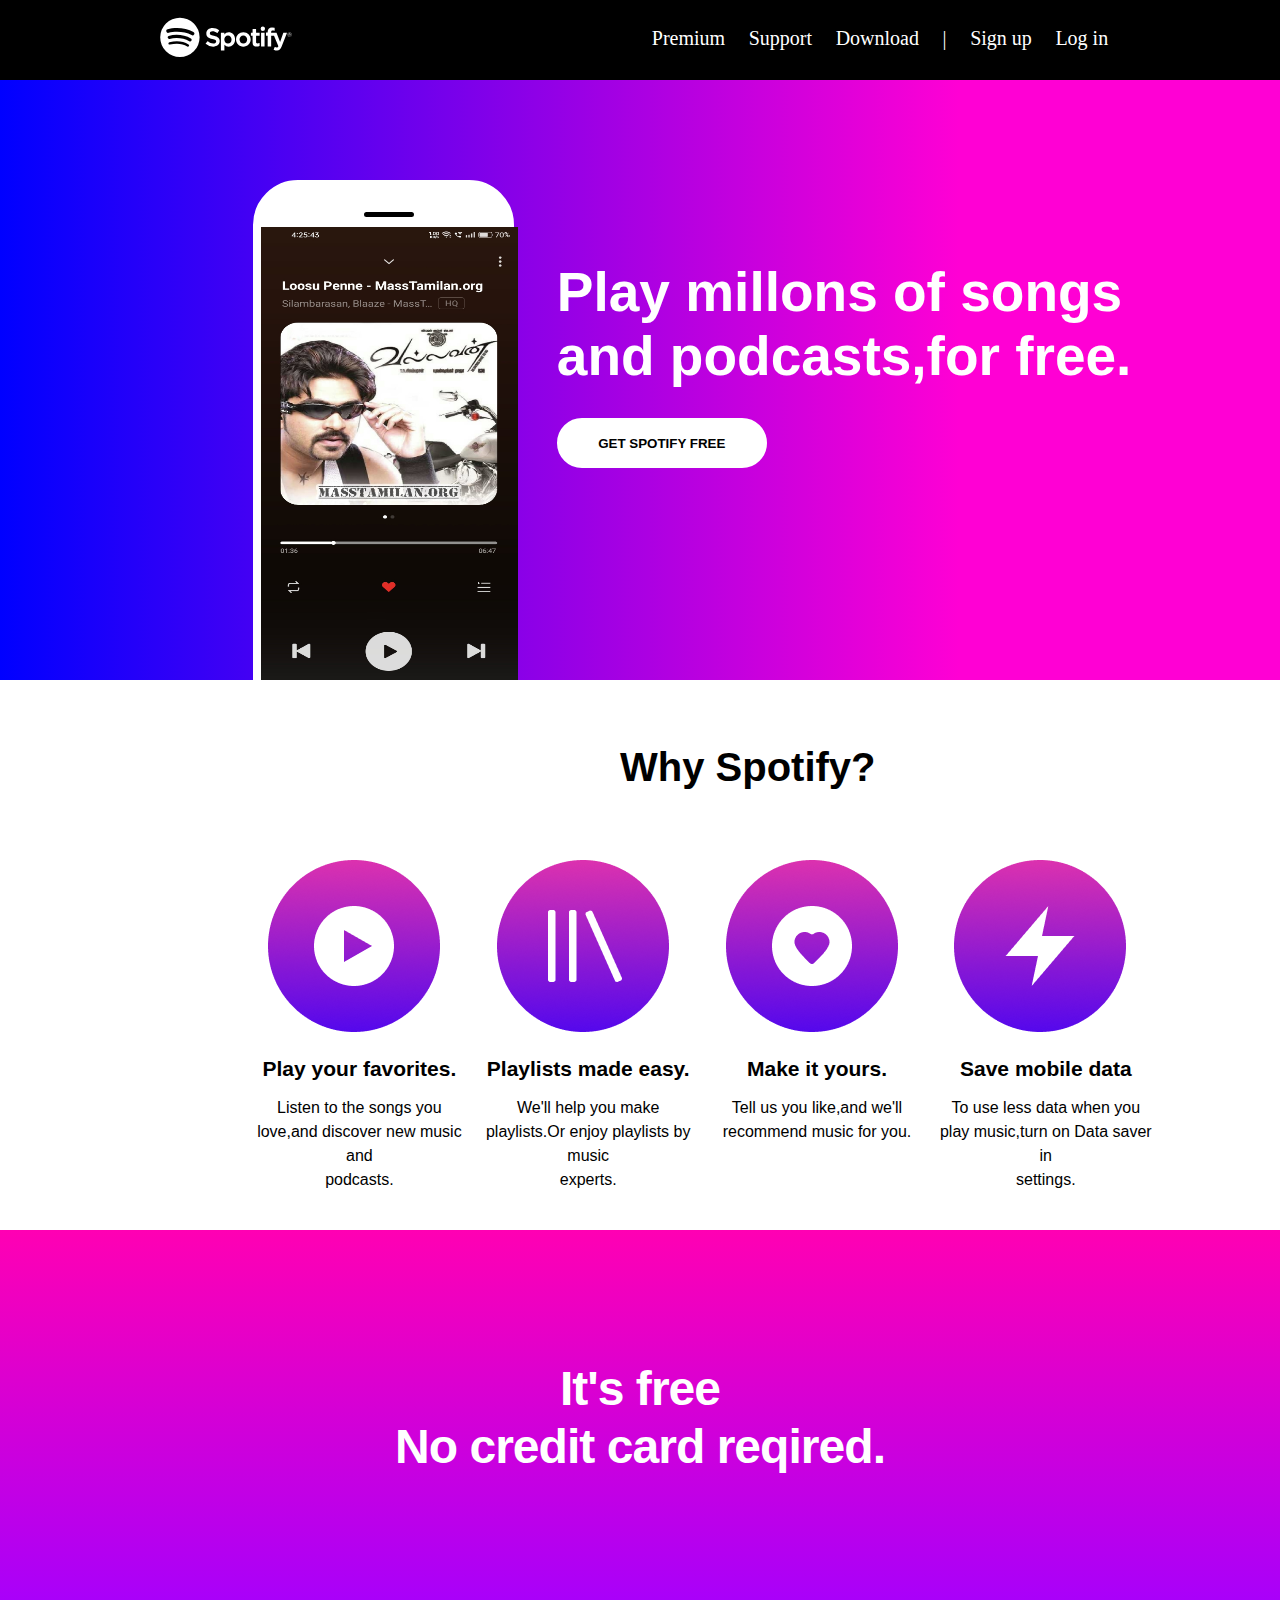
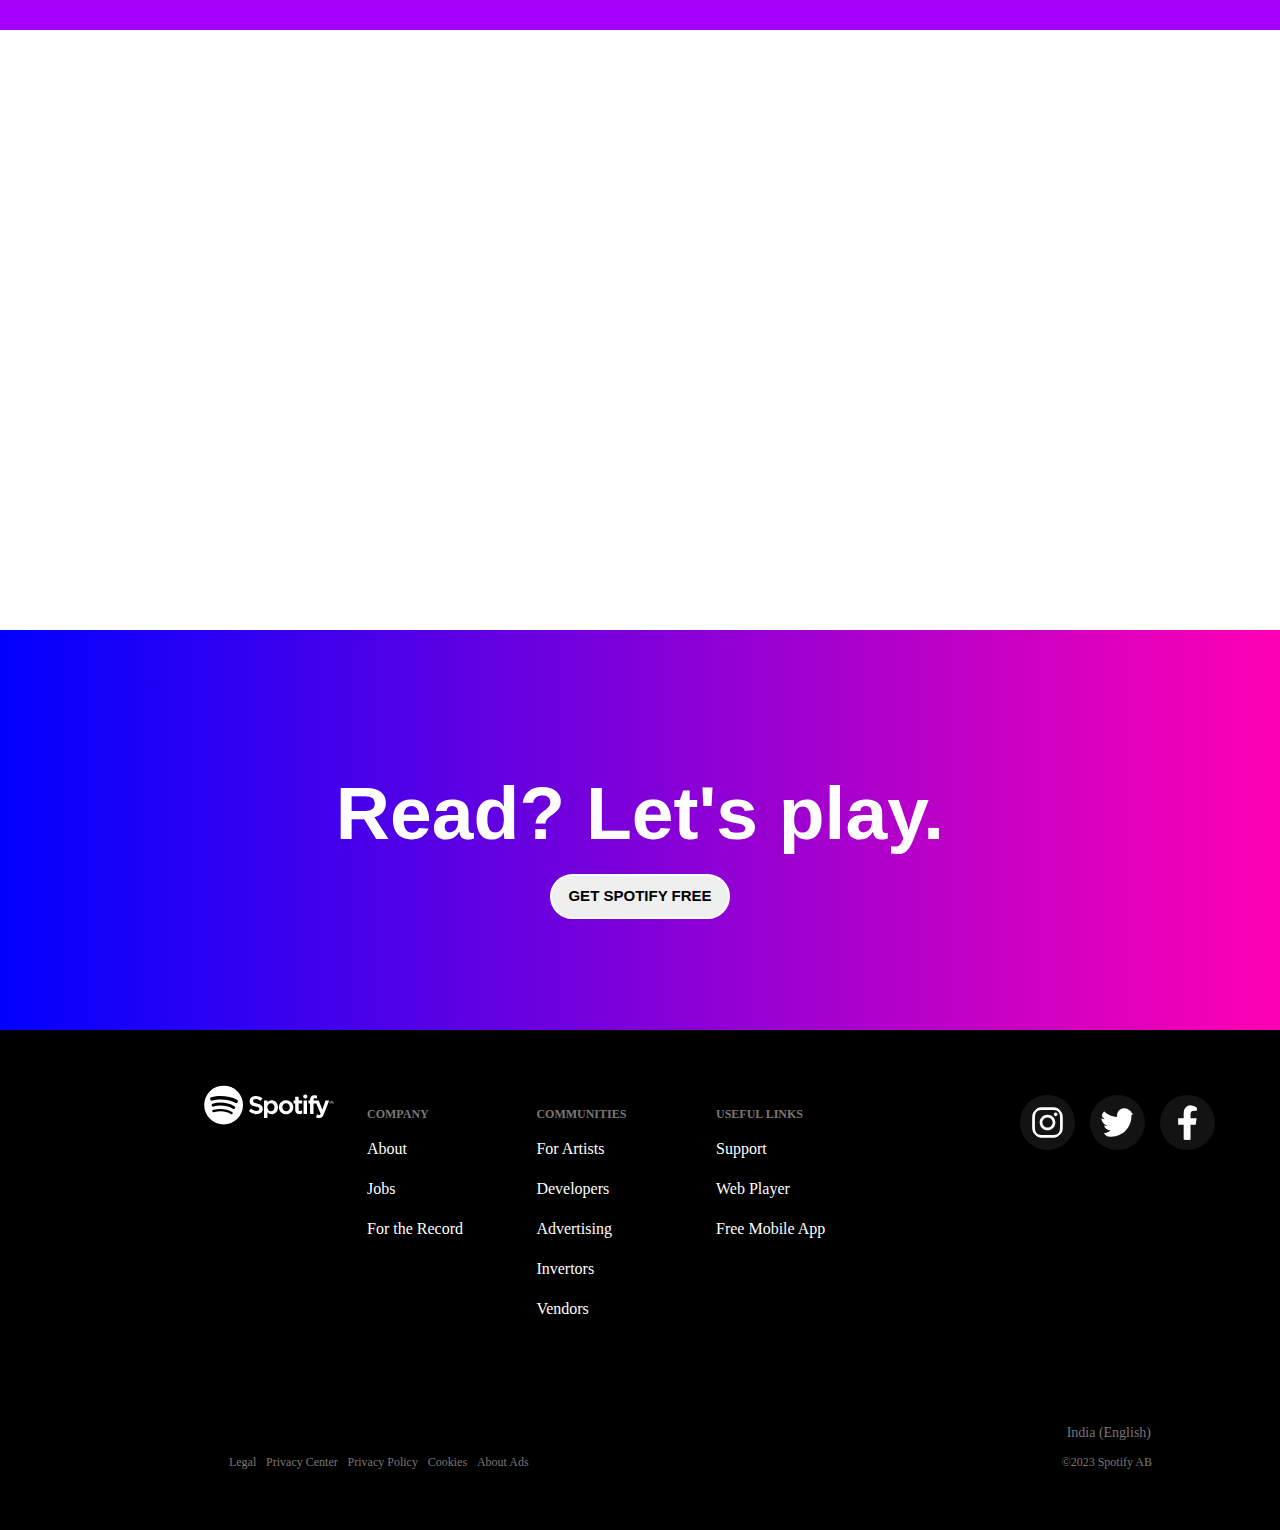
<file: index.html>
<!DOCTYPE html>
<html lang="en">
  <head>
    <meta charset="UTF-8" />
    <meta http-equiv="X-UA-Compatible" content="IE=edge" />
    <meta name="viewport" content="width=device-width, initial-scale=1.0" />
    <title>Play free on mobile - Spotify - Spotify (IN)</title>
    <link rel="icon" href="./spotify.svg" />
    <link rel="stylesheet" href="./Spotify.css" />
  </head>
  <body>
    <section>
      <!-- Navigation -->
      <div id="navcbar">
        <div id="insidenavcbar">
          <div id="logo">
            <a href="#" id="logo"><svg
              viewBox="0 0 63 20"
              xmlns="http://www.w3.org/2000/svg"
              preserveAspectRatio="xMidYMin meet"
            >
              <g fill-rule="evenodd" class="svelte-1gcdbl9">
                <path
                  d="M61.842 9.506a1.02 1.02 0 0 1-1.023-1.024c0-.562.453-1.03 1.029-1.03a1.02 1.02 0 0 1 1.023 1.024 1.03 1.03 0 0 1-1.029 1.03m.006-1.952a.915.915 0 0 0-.922.928c0 .51.394.921.916.921a.916.916 0 0 0 .922-.927.908.908 0 0 0-.916-.922m.226 1.027l.29.406h-.244l-.26-.372h-.225v.372h-.204V7.912h.48c.249 0 .413.128.413.343 0 .176-.102.284-.25.326m-.172-.485h-.267v.34h.267c.133 0 .212-.065.212-.17 0-.11-.08-.17-.212-.17m-12.804-3.52a1.043 1.043 0 1 0-.001 2.086 1.043 1.043 0 0 0 0-2.087m.72 2.89h-1.454a.107.107 0 0 0-.106.107v6.346c0 .06.047.107.106.107h1.455a.107.107 0 0 0 .107-.107V7.572a.107.107 0 0 0-.107-.107m3.233.006v-.2c0-.592.227-.856.736-.856.303 0 .546.06.82.152a.106.106 0 0 0 .14-.102V5.24a.107.107 0 0 0-.076-.102 3.993 3.993 0 0 0-1.21-.174c-1.343 0-2.053.757-2.053 2.188v.308h-.699a.107.107 0 0 0-.107.106v1.257c0 .059.048.107.107.107h.699v4.99c0 .058.047.106.106.106h1.455a.107.107 0 0 0 .106-.107v-4.99h1.358l2.081 4.99c-.236.523-.468.628-.785.628-.257 0-.527-.077-.803-.228a.109.109 0 0 0-.084-.008.106.106 0 0 0-.063.058l-.493 1.081a.106.106 0 0 0 .045.138c.515.279.98.398 1.554.398 1.074 0 1.668-.5 2.191-1.847L60.6 7.617a.106.106 0 0 0-.099-.146h-1.514a.107.107 0 0 0-.1.072l-1.552 4.431-1.7-4.434a.106.106 0 0 0-.099-.069h-2.485m-5.577-.006h-1.6V5.828a.106.106 0 0 0-.107-.106h-1.455a.107.107 0 0 0-.106.106v1.637h-.7a.106.106 0 0 0-.106.107v1.25c0 .059.048.107.106.107h.7v3.234c0 1.308.65 1.97 1.934 1.97.522 0 .954-.107 1.362-.338a.106.106 0 0 0 .054-.093v-1.19a.106.106 0 0 0-.154-.096c-.28.141-.551.206-.854.206-.467 0-.675-.211-.675-.686V8.929h1.6a.106.106 0 0 0 .107-.107v-1.25a.106.106 0 0 0-.106-.107m-7.671-.133c-1.96 0-3.497 1.51-3.497 3.437 0 1.907 1.526 3.4 3.473 3.4 1.967 0 3.508-1.504 3.508-3.424 0-1.914-1.53-3.413-3.484-3.413m0 5.362c-1.043 0-1.83-.838-1.83-1.95 0-1.115.76-1.924 1.806-1.924 1.05 0 1.84.838 1.84 1.95 0 1.115-.763 1.924-1.816 1.924m-7.014-5.362c-.82 0-1.492.323-2.046.984v-.744a.107.107 0 0 0-.106-.107h-1.455a.107.107 0 0 0-.106.107v8.27c0 .058.048.106.106.106h1.455a.107.107 0 0 0 .106-.106v-2.61c.555.621 1.227.925 2.046.925 1.522 0 3.063-1.172 3.063-3.412s-1.54-3.413-3.063-3.413m1.372 3.413c0 1.14-.703 1.937-1.709 1.937-.995 0-1.745-.833-1.745-1.937s.75-1.937 1.745-1.937c.99 0 1.71.814 1.71 1.937m-8.437-1.81c-1.624-.388-1.913-.66-1.913-1.231 0-.54.508-.903 1.264-.903.732 0 1.459.275 2.22.843a.107.107 0 0 0 .15-.023l.794-1.119a.107.107 0 0 0-.02-.144c-.906-.728-1.927-1.081-3.12-1.081-1.755 0-2.98 1.052-2.98 2.559 0 1.615 1.057 2.187 2.884 2.628 1.554.358 1.817.658 1.817 1.195 0 .594-.53.963-1.385.963-.948 0-1.721-.32-2.587-1.068a.11.11 0 0 0-.078-.026.105.105 0 0 0-.073.038l-.89 1.058a.105.105 0 0 0 .011.148 5.303 5.303 0 0 0 3.581 1.373c1.89 0 3.112-1.033 3.112-2.631 0-1.351-.807-2.098-2.787-2.58M9.507.305a9.41 9.41 0 1 0 0 18.82 9.41 9.41 0 0 0 0-18.82m4.316 13.572a.586.586 0 0 1-.807.195c-2.21-1.35-4.99-1.655-8.266-.907a.586.586 0 1 1-.261-1.143c3.584-.82 6.659-.467 9.139 1.049.276.169.363.53.195.806m1.15-2.562a.734.734 0 0 1-1.008.242c-2.529-1.555-6.385-2.005-9.377-1.097a.735.735 0 0 1-.426-1.404c3.418-1.037 7.666-.534 10.57 1.25a.734.734 0 0 1 .242 1.01m.1-2.669C12.04 6.846 7.036 6.68 4.141 7.56a.88.88 0 1 1-.511-1.684c3.323-1.01 8.849-.814 12.34 1.258a.88.88 0 0 1-.898 1.514"
                ></path>
              </g>
            </svg></a>
          </div>
          <!-- home  -->
          <div id="menu">
            <ul id="menuul">
              <li class="menu_list">
                <a href="#" class="menu_order">Premium</a>
              </li>
              <li class="menu_list">
                <a href="#" class="menu_order">Support</a>
              </li>
              <li class="menu_list">
                <a href="#" class="menu_order">Download</a>
              </li>
              <li class="menu_list">|</li>
              <li class="menu_list">
                <a href="./Sign up.html" class="menu_order">Sign up</a>
              </li>
              <li class="menu_list">
                <a href="./Login.html" class="menu_order">Log in</a>
              </li>
            </ul>
          </div>
        </div>
      </div>
    </section>
    <section id="home">
      <div id="mobile">
        <div id="mini_mobile">
          <div id="mic"></div>
          <span class="play_list"><img src="./Play list.jpg" class="play_list"></span>
        </div>
      </div>
      <div id="text">
        <h1 class="play_millions">Play millons of songs<br>and podcasts,for free.</h1>
        <p id="free_button"><button id="free_buttonn">GET SPOTIFY FREE</button></p>
      </div>
      <!-- Why spotify?  -->
    </section>
    <section id="why_spotify">
      <div class="text">Why Spotify?</div>
      <div id="text_content">
      <div class="spoti"><img src="./play.png" class="logos">
        <p class="titles" id="play">Play your favorites.</p>
        <p class="content">Listen to the songs you love,and discover new music and<br> podcasts.</p>
      </div>
      <div class="spoti"><img src="./play Lists.png" class="logos">
        <p class="titles">Playlists made easy.</p>
        <p class="content">We'll help you make playlists.Or enjoy playlists by music<br> experts.</p>
      </div>
      <div class="spoti"><img src="./Favorite.png" class="logos">
        <p class="titles">Make it yours.</p>
        <p class="content">Tell us you like,and we'll recommend music for you.</p>
      </div>
      <div class="spoti"><img src="./Save mobile data.png" class="logos">
      <p class="titles">Save mobile data</p>
      <p class="content">To use less data when you play music,turn on Data saver in<br>settings.</p>
      </div>
      </div>
    </section>
    <!-- No credit card required -->
    <div id="free">
      <p>It's free <br>No credit card reqired.</p>
    </div>
    <section id="questions"></section>
    <!-- Ready -->
    <section id="lets_play">
      <h2>Read? Let's play.</h2>
      <p id="get"><button id="get_button"><b>GET SPOTIFY FREE</b></button></p>
    </section>
    <!-- footer  -->
    <section id="footer">
      <section id="inner_footer">
      <div id="ldiv">
        <a href="#" ><svg id="logos"
          viewBox="0 0 63 20"
          xmlns="http://www.w3.org/2000/svg"
          preserveAspectRatio="xMidYMin meet"
        >
          <g fill-rule="evenodd" class="svelte-1gcdbl9">
            <path
              d="M61.842 9.506a1.02 1.02 0 0 1-1.023-1.024c0-.562.453-1.03 1.029-1.03a1.02 1.02 0 0 1 1.023 1.024 1.03 1.03 0 0 1-1.029 1.03m.006-1.952a.915.915 0 0 0-.922.928c0 .51.394.921.916.921a.916.916 0 0 0 .922-.927.908.908 0 0 0-.916-.922m.226 1.027l.29.406h-.244l-.26-.372h-.225v.372h-.204V7.912h.48c.249 0 .413.128.413.343 0 .176-.102.284-.25.326m-.172-.485h-.267v.34h.267c.133 0 .212-.065.212-.17 0-.11-.08-.17-.212-.17m-12.804-3.52a1.043 1.043 0 1 0-.001 2.086 1.043 1.043 0 0 0 0-2.087m.72 2.89h-1.454a.107.107 0 0 0-.106.107v6.346c0 .06.047.107.106.107h1.455a.107.107 0 0 0 .107-.107V7.572a.107.107 0 0 0-.107-.107m3.233.006v-.2c0-.592.227-.856.736-.856.303 0 .546.06.82.152a.106.106 0 0 0 .14-.102V5.24a.107.107 0 0 0-.076-.102 3.993 3.993 0 0 0-1.21-.174c-1.343 0-2.053.757-2.053 2.188v.308h-.699a.107.107 0 0 0-.107.106v1.257c0 .059.048.107.107.107h.699v4.99c0 .058.047.106.106.106h1.455a.107.107 0 0 0 .106-.107v-4.99h1.358l2.081 4.99c-.236.523-.468.628-.785.628-.257 0-.527-.077-.803-.228a.109.109 0 0 0-.084-.008.106.106 0 0 0-.063.058l-.493 1.081a.106.106 0 0 0 .045.138c.515.279.98.398 1.554.398 1.074 0 1.668-.5 2.191-1.847L60.6 7.617a.106.106 0 0 0-.099-.146h-1.514a.107.107 0 0 0-.1.072l-1.552 4.431-1.7-4.434a.106.106 0 0 0-.099-.069h-2.485m-5.577-.006h-1.6V5.828a.106.106 0 0 0-.107-.106h-1.455a.107.107 0 0 0-.106.106v1.637h-.7a.106.106 0 0 0-.106.107v1.25c0 .059.048.107.106.107h.7v3.234c0 1.308.65 1.97 1.934 1.97.522 0 .954-.107 1.362-.338a.106.106 0 0 0 .054-.093v-1.19a.106.106 0 0 0-.154-.096c-.28.141-.551.206-.854.206-.467 0-.675-.211-.675-.686V8.929h1.6a.106.106 0 0 0 .107-.107v-1.25a.106.106 0 0 0-.106-.107m-7.671-.133c-1.96 0-3.497 1.51-3.497 3.437 0 1.907 1.526 3.4 3.473 3.4 1.967 0 3.508-1.504 3.508-3.424 0-1.914-1.53-3.413-3.484-3.413m0 5.362c-1.043 0-1.83-.838-1.83-1.95 0-1.115.76-1.924 1.806-1.924 1.05 0 1.84.838 1.84 1.95 0 1.115-.763 1.924-1.816 1.924m-7.014-5.362c-.82 0-1.492.323-2.046.984v-.744a.107.107 0 0 0-.106-.107h-1.455a.107.107 0 0 0-.106.107v8.27c0 .058.048.106.106.106h1.455a.107.107 0 0 0 .106-.106v-2.61c.555.621 1.227.925 2.046.925 1.522 0 3.063-1.172 3.063-3.412s-1.54-3.413-3.063-3.413m1.372 3.413c0 1.14-.703 1.937-1.709 1.937-.995 0-1.745-.833-1.745-1.937s.75-1.937 1.745-1.937c.99 0 1.71.814 1.71 1.937m-8.437-1.81c-1.624-.388-1.913-.66-1.913-1.231 0-.54.508-.903 1.264-.903.732 0 1.459.275 2.22.843a.107.107 0 0 0 .15-.023l.794-1.119a.107.107 0 0 0-.02-.144c-.906-.728-1.927-1.081-3.12-1.081-1.755 0-2.98 1.052-2.98 2.559 0 1.615 1.057 2.187 2.884 2.628 1.554.358 1.817.658 1.817 1.195 0 .594-.53.963-1.385.963-.948 0-1.721-.32-2.587-1.068a.11.11 0 0 0-.078-.026.105.105 0 0 0-.073.038l-.89 1.058a.105.105 0 0 0 .011.148 5.303 5.303 0 0 0 3.581 1.373c1.89 0 3.112-1.033 3.112-2.631 0-1.351-.807-2.098-2.787-2.58M9.507.305a9.41 9.41 0 1 0 0 18.82 9.41 9.41 0 0 0 0-18.82m4.316 13.572a.586.586 0 0 1-.807.195c-2.21-1.35-4.99-1.655-8.266-.907a.586.586 0 1 1-.261-1.143c3.584-.82 6.659-.467 9.139 1.049.276.169.363.53.195.806m1.15-2.562a.734.734 0 0 1-1.008.242c-2.529-1.555-6.385-2.005-9.377-1.097a.735.735 0 0 1-.426-1.404c3.418-1.037 7.666-.534 10.57 1.25a.734.734 0 0 1 .242 1.01m.1-2.669C12.04 6.846 7.036 6.68 4.141 7.56a.88.88 0 1 1-.511-1.684c3.323-1.01 8.849-.814 12.34 1.258a.88.88 0 0 1-.898 1.514"
            ></path>
          </g>
        </svg></a>
      </div>
      <div id="cdiv">
        <div id="div1">
          <ul id="cul1">
            <li id="company" class="compy"><b>COMPANY</b></li>
            <li class="cull"><a href="#" class="cula">About</a></li> 
            <li class="cull"><a href="#" class="cula">Jobs</a></li>
            <li class="cull"><a href="#" class="cula">For the Record</a></li>
          </ul>
        </div>
        <div id="div2">
          <ul id="cul2">
            <li id="comm"><b>COMMUNITIES</b></li>
            <li class="culla2"><a href="#" class="cull2">For Artists</a></li>
            <li class="culla2"><a href="#" class="cull2">Developers</a></li>
            <li class="culla2"><a href="#" class="cull2">Advertising</a></li>
            <li class="culla2"><a href="#" class="cull2">Invertors</a></li>
            <li class="culla2"><a href="#" class="cull2">Vendors</a></li>
          </ul>
        </div>
        <div id="div3">
          <ul id="cul3">
            <li id="use">USEFUL  LINKS</li>
            <li class="culla3"><a href="#" class="cull3">Support</a></li>
            <li class="culla3"><a href="#" class="cull3">Web Player</a></li>
            <li class="culla3"><a href="#" class="cull3">Free Mobile App</a></li>
          </ul>      
        </div>
      </div>
      <div id="rdiv">
        <p class="loog"><a href="#"><svg id="insta" xmlns="http://www.w3.org/2000/svg" viewBox="0 0 448 512"><path d="M224.1 141c-63.6 0-114.9 51.3-114.9 114.9s51.3 114.9 114.9 114.9S339 319.5 339 255.9 287.7 141 224.1 141zm0 189.6c-41.1 0-74.7-33.5-74.7-74.7s33.5-74.7 74.7-74.7 74.7 33.5 74.7 74.7-33.6 74.7-74.7 74.7zm146.4-194.3c0 14.9-12 26.8-26.8 26.8-14.9 0-26.8-12-26.8-26.8s12-26.8 26.8-26.8 26.8 12 26.8 26.8zm76.1 27.2c-1.7-35.9-9.9-67.7-36.2-93.9-26.2-26.2-58-34.4-93.9-36.2-37-2.1-147.9-2.1-184.9 0-35.8 1.7-67.6 9.9-93.9 36.1s-34.4 58-36.2 93.9c-2.1 37-2.1 147.9 0 184.9 1.7 35.9 9.9 67.7 36.2 93.9s58 34.4 93.9 36.2c37 2.1 147.9 2.1 184.9 0 35.9-1.7 67.7-9.9 93.9-36.2 26.2-26.2 34.4-58 36.2-93.9 2.1-37 2.1-147.8 0-184.8zM398.8 388c-7.8 19.6-22.9 34.7-42.6 42.6-29.5 11.7-99.5 9-132.1 9s-102.7 2.6-132.1-9c-19.6-7.8-34.7-22.9-42.6-42.6-11.7-29.5-9-99.5-9-132.1s-2.6-102.7 9-132.1c7.8-19.6 22.9-34.7 42.6-42.6 29.5-11.7 99.5-9 132.1-9s102.7-2.6 132.1 9c19.6 7.8 34.7 22.9 42.6 42.6 11.7 29.5 9 99.5 9 132.1s2.7 102.7-9 132.1z"/></svg></a></p>
        <p class="loog"><a href="#"><svg  id="twiter" xmlns="http://www.w3.org/2000/svg" viewBox="0 0 512 512"><path d="M459.37 151.716c.325 4.548.325 9.097.325 13.645 0 138.72-105.583 298.558-298.558 298.558-59.452 0-114.68-17.219-161.137-47.106 8.447.974 16.568 1.299 25.34 1.299 49.055 0 94.213-16.568 130.274-44.832-46.132-.975-84.792-31.188-98.112-72.772 6.498.974 12.995 1.624 19.818 1.624 9.421 0 18.843-1.3 27.614-3.573-48.081-9.747-84.143-51.98-84.143-102.985v-1.299c13.969 7.797 30.214 12.67 47.431 13.319-28.264-18.843-46.781-51.005-46.781-87.391 0-19.492 5.197-37.36 14.294-52.954 51.655 63.675 129.3 105.258 216.365 109.807-1.624-7.797-2.599-15.918-2.599-24.04 0-57.828 46.782-104.934 104.934-104.934 30.213 0 57.502 12.67 76.67 33.137 23.715-4.548 46.456-13.32 66.599-25.34-7.798 24.366-24.366 44.833-46.132 57.827 21.117-2.273 41.584-8.122 60.426-16.243-14.292 20.791-32.161 39.308-52.628 54.253z"/></svg></a></p>
        <p class="loog"><a href="#"><svg id="fb" xmlns="http://www.w3.org/2000/svg" viewBox="0 0 320 512"><path d="M279.14 288l14.22-92.66h-88.91v-60.13c0-25.35 12.42-50.06 52.24-50.06h40.42V6.26S260.43 0 225.36 0c-73.22 0-121.08 44.38-121.08 124.72v70.62H22.89V288h81.39v224h100.17V288z"/></svg></a></p>
      </div>
    </section>
      <article id="footer1"><p id="india"><a href="#" id="in">India (English)</a></p></article>
      <article id="footer2">
        <div id="last_div1">
          <ul id="lastul">
            <li class="lastli"><a href="#" class="ancher">Legal</a></li>
            <li class="lastli"><a href="#" class="ancher">Privacy Center</a></li>
            <li class="lastli"><a href="#" class="ancher">Privacy Policy</a></li>
            <li class="lastli"><a href="#" class="ancher">Cookies</a></li>
            <li class="lastli"><a href="#" class="ancher">About Ads</a></li>
          </ul>
        </div>
        <div id="last_div2"><p id="lp">&copy;2023 Spotify AB</p></div>
      </article>
    </section>
  </body>
</html>
</file>
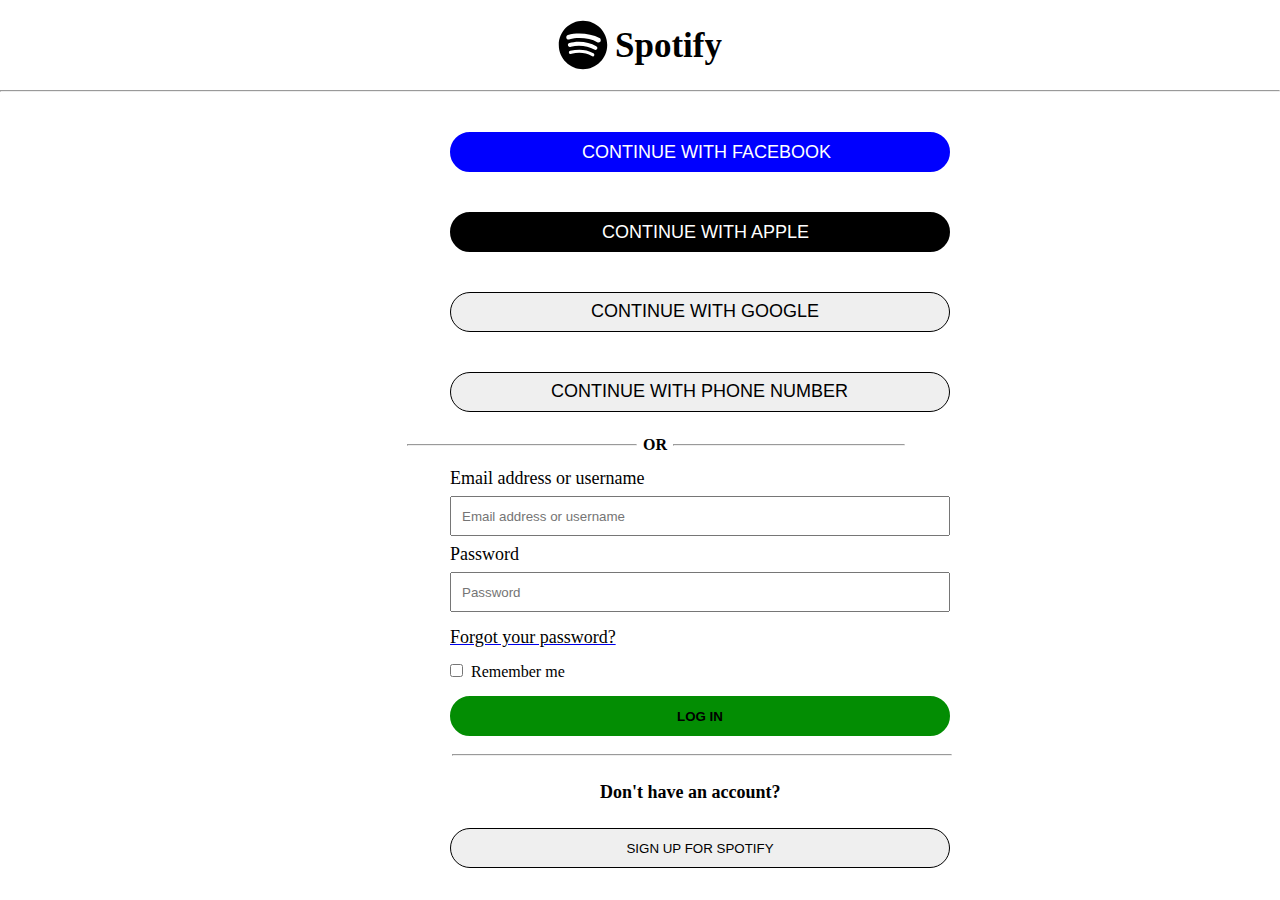
<file: Login.html>
<!DOCTYPE html>
<html lang="en">
<head>
    <meta charset="UTF-8">
    <meta http-equiv="X-UA-Compatible" content="IE=edge">
    <meta name="viewport" content="width=device-width, initial-scale=1.0">
    <title>Login - Spotify</title>
    <link rel="icon" href="./spotify.svg">
    <link rel="stylesheet" href="./Login.css">
</head>
<body>
      <section id="home">
                <div id="navication_bar">
                    <img src="./spotify.svg" id="spotify">
                    <p id="sp_text">Spotify</p>
                </div>
                <hr>
                <button id="fb_button"><a href="#" id="fb_login">CONTINUE WITH FACEBOOK</a></button> 
                <button id="apple"><a href="#" id="apple_login">CONTINUE WITH APPLE</a></button> 
                <button id="google"><a href="#" id="google_login">CONTINUE WITH GOOGLE</a></button> 
                <button id="phone"><a href="#" id="phone_login">CONTINUE WITH PHONE NUMBER</a></button><br>
                <center><table cellspacing="6">
                    <tr>
                        <td id="hrl"><hr></td>
                        <th id="or">OR</td>
                        <td id="hrr"><hr></td>
                    </tr></table></center>
                    <label for="email" id="email_lable">Email address or username</label><br>
                    <input type="email" name="email" id="email" placeholder="Email address or username"><br>
                    <label for="pass" id="pass_lable">Password</label><br>
                    <input type="password" name="pass" id="pass" placeholder="Password">
                    <a href="#"><p id="fp">Forgot your password?</p></a>
                    <span id="cbox"><input type="checkbox" id="cboxx"></span><span id="rme">Remember me</span><br>
                    <a href="#"><span id="login"><button id="login_button"><span id="login_text"><b>LOG IN</b></span></button></span></a><br>
                     <br><hr id="last_hr">
                    <a href="#" id="account"><span><b>Don't have an account?</b></span></a><br>
                   <p id="signup_anchor"><a href="./Sign up.html"><button id="signup_button">SIGN UP FOR SPOTIFY</button> </a></p> 
                    
                
      </section>
</body>
</html>
</file>
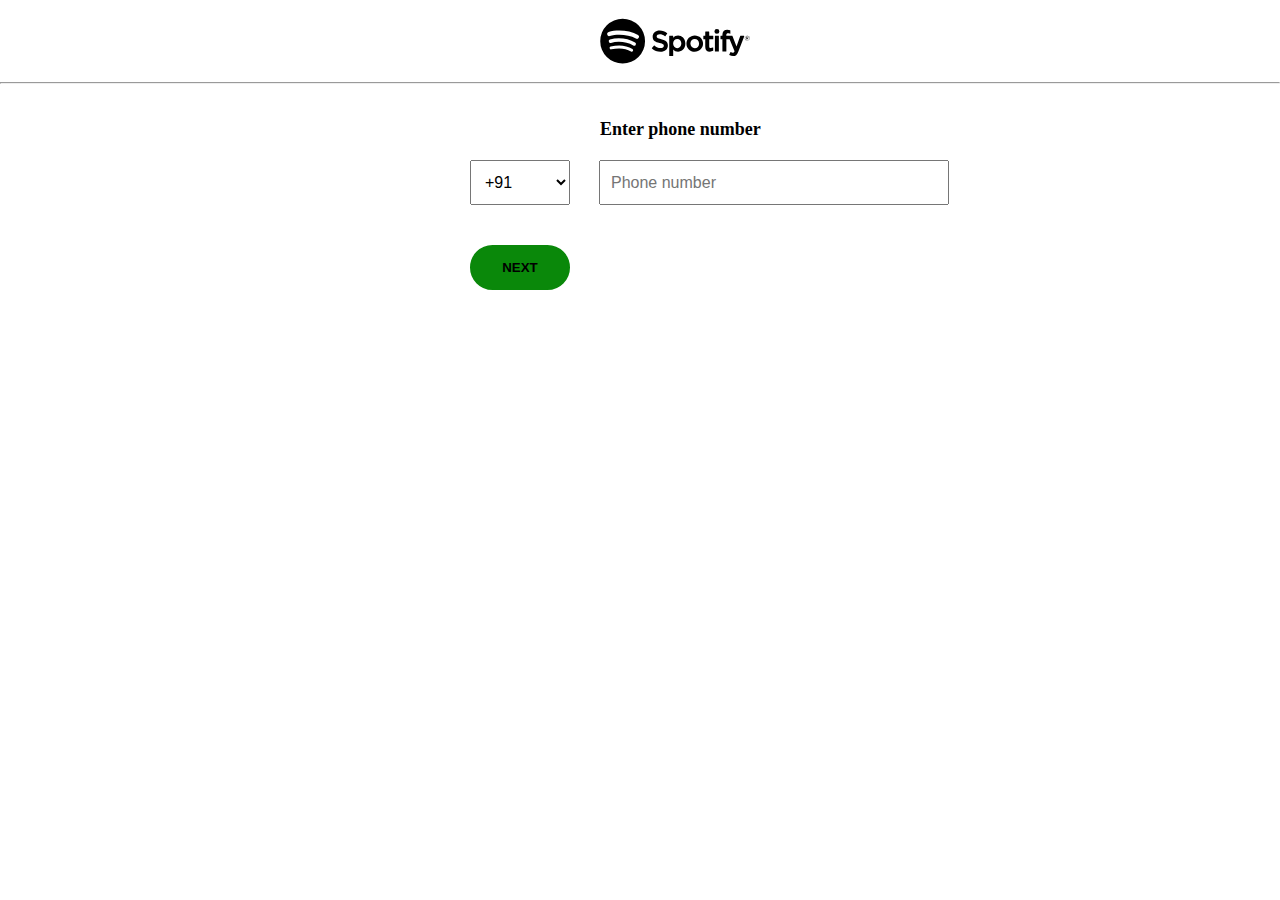
<file: Phone Number.html>
<!DOCTYPE html>
<html lang="en">
<head>
    <meta charset="UTF-8">
    <meta http-equiv="X-UA-Compatible" content="IE=edge">
    <meta name="viewport" content="width=device-width, initial-scale=1.0">
    <title>Phone Number-Spotify</title>
    <link rel="icon" href="./spotify.svg">
    <link rel="stylesheet" href="./Phone Number.css">
</head>
<body>
    <section>
            <svg id="logo_align"
              viewBox="0 0 63 20"
              xmlns="http://www.w3.org/2000/svg"
              preserveAspectRatio="xMidYMin meet"
            >
              <g fill-rule="evenodd" class="svelte-1gcdbl9">
                <path
                  d="M61.842 9.506a1.02 1.02 0 0 1-1.023-1.024c0-.562.453-1.03 1.029-1.03a1.02 1.02 0 0 1 1.023 1.024 1.03 1.03 0 0 1-1.029 1.03m.006-1.952a.915.915 0 0 0-.922.928c0 .51.394.921.916.921a.916.916 0 0 0 .922-.927.908.908 0 0 0-.916-.922m.226 1.027l.29.406h-.244l-.26-.372h-.225v.372h-.204V7.912h.48c.249 0 .413.128.413.343 0 .176-.102.284-.25.326m-.172-.485h-.267v.34h.267c.133 0 .212-.065.212-.17 0-.11-.08-.17-.212-.17m-12.804-3.52a1.043 1.043 0 1 0-.001 2.086 1.043 1.043 0 0 0 0-2.087m.72 2.89h-1.454a.107.107 0 0 0-.106.107v6.346c0 .06.047.107.106.107h1.455a.107.107 0 0 0 .107-.107V7.572a.107.107 0 0 0-.107-.107m3.233.006v-.2c0-.592.227-.856.736-.856.303 0 .546.06.82.152a.106.106 0 0 0 .14-.102V5.24a.107.107 0 0 0-.076-.102 3.993 3.993 0 0 0-1.21-.174c-1.343 0-2.053.757-2.053 2.188v.308h-.699a.107.107 0 0 0-.107.106v1.257c0 .059.048.107.107.107h.699v4.99c0 .058.047.106.106.106h1.455a.107.107 0 0 0 .106-.107v-4.99h1.358l2.081 4.99c-.236.523-.468.628-.785.628-.257 0-.527-.077-.803-.228a.109.109 0 0 0-.084-.008.106.106 0 0 0-.063.058l-.493 1.081a.106.106 0 0 0 .045.138c.515.279.98.398 1.554.398 1.074 0 1.668-.5 2.191-1.847L60.6 7.617a.106.106 0 0 0-.099-.146h-1.514a.107.107 0 0 0-.1.072l-1.552 4.431-1.7-4.434a.106.106 0 0 0-.099-.069h-2.485m-5.577-.006h-1.6V5.828a.106.106 0 0 0-.107-.106h-1.455a.107.107 0 0 0-.106.106v1.637h-.7a.106.106 0 0 0-.106.107v1.25c0 .059.048.107.106.107h.7v3.234c0 1.308.65 1.97 1.934 1.97.522 0 .954-.107 1.362-.338a.106.106 0 0 0 .054-.093v-1.19a.106.106 0 0 0-.154-.096c-.28.141-.551.206-.854.206-.467 0-.675-.211-.675-.686V8.929h1.6a.106.106 0 0 0 .107-.107v-1.25a.106.106 0 0 0-.106-.107m-7.671-.133c-1.96 0-3.497 1.51-3.497 3.437 0 1.907 1.526 3.4 3.473 3.4 1.967 0 3.508-1.504 3.508-3.424 0-1.914-1.53-3.413-3.484-3.413m0 5.362c-1.043 0-1.83-.838-1.83-1.95 0-1.115.76-1.924 1.806-1.924 1.05 0 1.84.838 1.84 1.95 0 1.115-.763 1.924-1.816 1.924m-7.014-5.362c-.82 0-1.492.323-2.046.984v-.744a.107.107 0 0 0-.106-.107h-1.455a.107.107 0 0 0-.106.107v8.27c0 .058.048.106.106.106h1.455a.107.107 0 0 0 .106-.106v-2.61c.555.621 1.227.925 2.046.925 1.522 0 3.063-1.172 3.063-3.412s-1.54-3.413-3.063-3.413m1.372 3.413c0 1.14-.703 1.937-1.709 1.937-.995 0-1.745-.833-1.745-1.937s.75-1.937 1.745-1.937c.99 0 1.71.814 1.71 1.937m-8.437-1.81c-1.624-.388-1.913-.66-1.913-1.231 0-.54.508-.903 1.264-.903.732 0 1.459.275 2.22.843a.107.107 0 0 0 .15-.023l.794-1.119a.107.107 0 0 0-.02-.144c-.906-.728-1.927-1.081-3.12-1.081-1.755 0-2.98 1.052-2.98 2.559 0 1.615 1.057 2.187 2.884 2.628 1.554.358 1.817.658 1.817 1.195 0 .594-.53.963-1.385.963-.948 0-1.721-.32-2.587-1.068a.11.11 0 0 0-.078-.026.105.105 0 0 0-.073.038l-.89 1.058a.105.105 0 0 0 .011.148 5.303 5.303 0 0 0 3.581 1.373c1.89 0 3.112-1.033 3.112-2.631 0-1.351-.807-2.098-2.787-2.58M9.507.305a9.41 9.41 0 1 0 0 18.82 9.41 9.41 0 0 0 0-18.82m4.316 13.572a.586.586 0 0 1-.807.195c-2.21-1.35-4.99-1.655-8.266-.907a.586.586 0 1 1-.261-1.143c3.584-.82 6.659-.467 9.139 1.049.276.169.363.53.195.806m1.15-2.562a.734.734 0 0 1-1.008.242c-2.529-1.555-6.385-2.005-9.377-1.097a.735.735 0 0 1-.426-1.404c3.418-1.037 7.666-.534 10.57 1.25a.734.734 0 0 1 .242 1.01m.1-2.669C12.04 6.846 7.036 6.68 4.141 7.56a.88.88 0 1 1-.511-1.684c3.323-1.01 8.849-.814 12.34 1.258a.88.88 0 0 1-.898 1.514"
                ></path>
              </g>
            </svg><hr id="hr">
            <div id="div1">
                <label for="phonenumber" id="pn">Enter phone number</label><br>
                <select name="country" id="country">
                    <option value="+91">+91</option>
                    <option value="+21">+21</option>
                    <option value="+31">+31</option>
                    <option value="+01">+01</option>
                </select>
                <input type="text" name="phonenumber" id="phonenumber" placeholder="Phone number" maxlength="10">
            </div>
            <div id="next_button"><button type="submit" id="next">NEXT</button></div>
    </section>
</body>
</html>
</file>
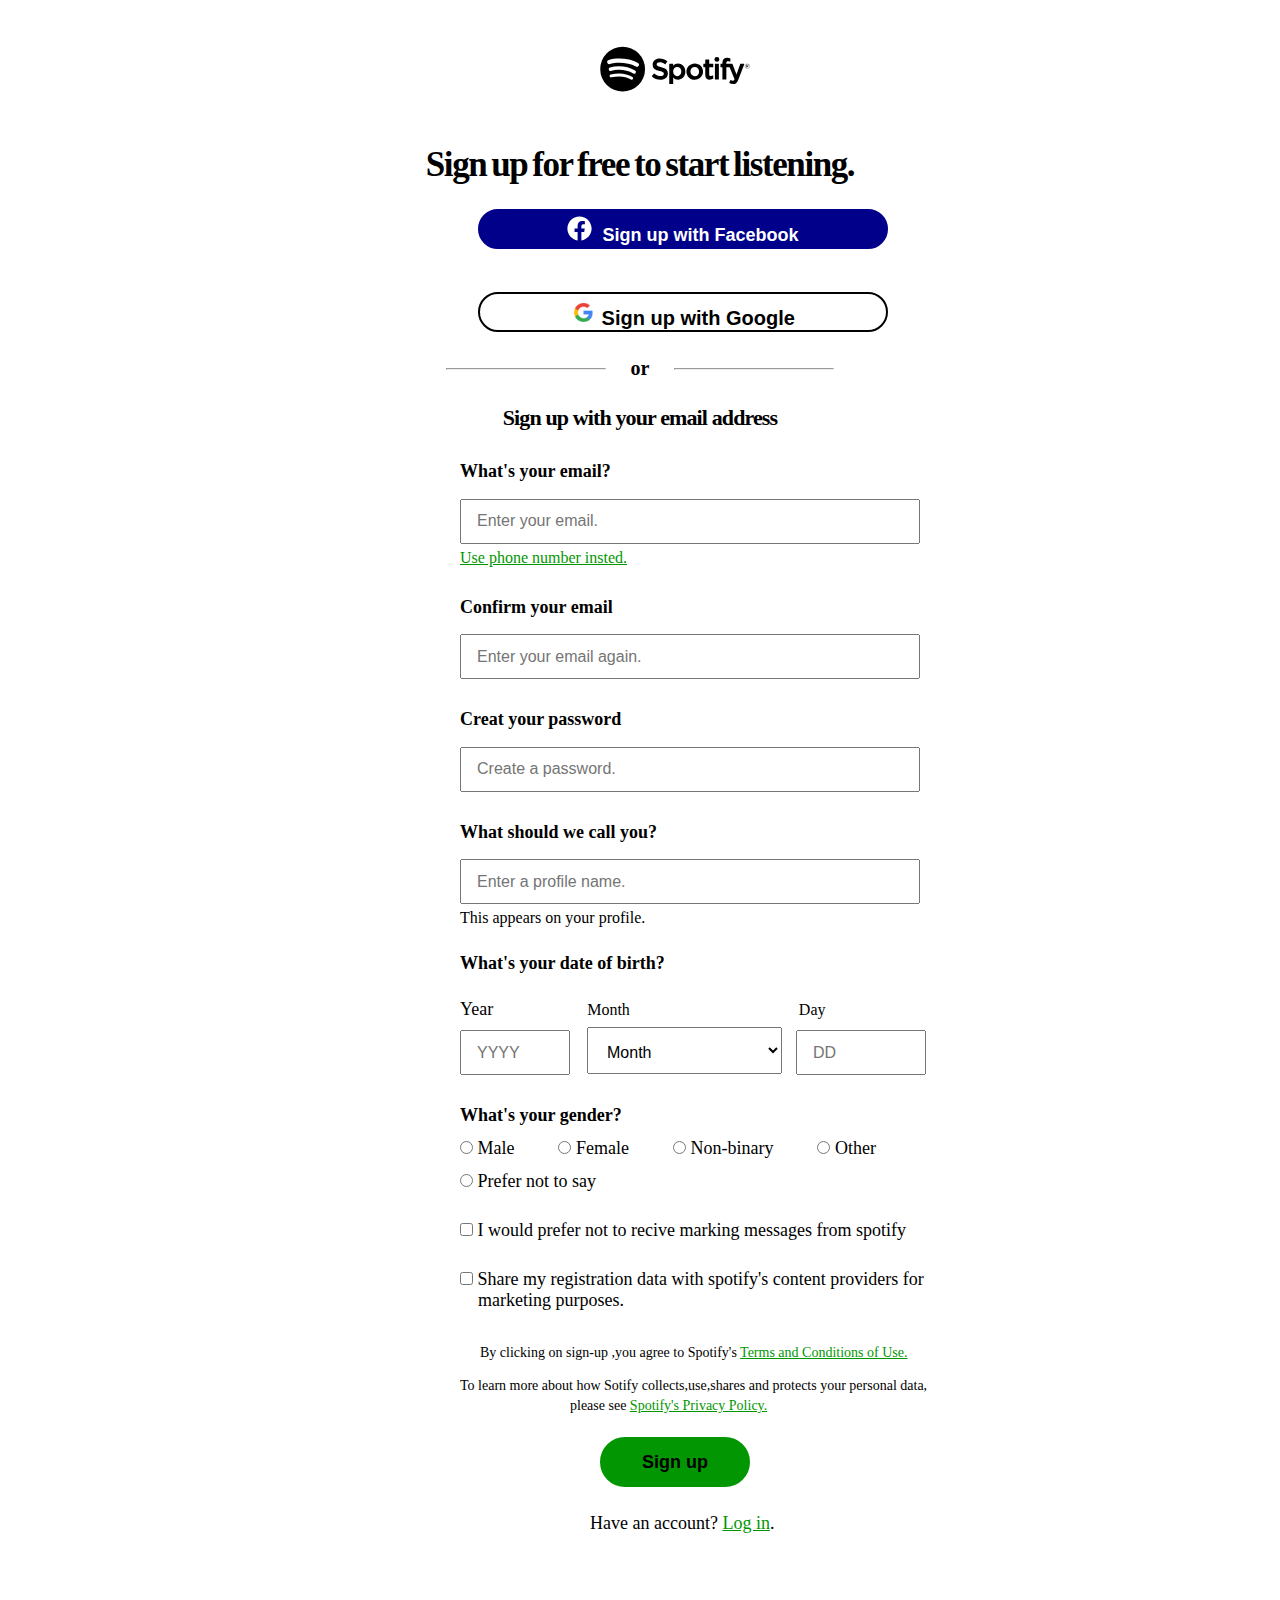
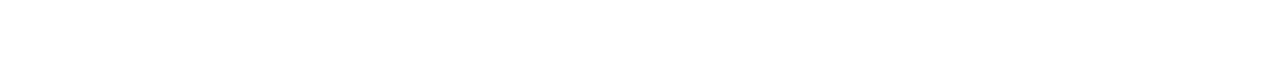
<file: Sign up.html>
<!DOCTYPE html>
<html lang="en">
<head>
    <meta charset="UTF-8">
    <meta http-equiv="X-UA-Compatible" content="IE=edge">
    <meta name="viewport" content="width=device-width, initial-scale=1.0">
    <title>Sign up-Spotify</title>
    <link rel="icon" href="./spotify.svg">
    <link rel="stylesheet" href="./Sign up.css">
</head>
<body>
            <!-- spotify logo -->
            <svg id="logo"
              viewBox="0 0 63 20"
              xmlns="http://www.w3.org/2000/svg"
              preserveAspectRatio="xMidYMin meet"
             >
              <g fill-rule="evenodd" class="svelte-1gcdbl9">
                <path
                  d="M61.842 9.506a1.02 1.02 0 0 1-1.023-1.024c0-.562.453-1.03 1.029-1.03a1.02 1.02 0 0 1 1.023 1.024 1.03 1.03 0 0 1-1.029 1.03m.006-1.952a.915.915 0 0 0-.922.928c0 .51.394.921.916.921a.916.916 0 0 0 .922-.927.908.908 0 0 0-.916-.922m.226 1.027l.29.406h-.244l-.26-.372h-.225v.372h-.204V7.912h.48c.249 0 .413.128.413.343 0 .176-.102.284-.25.326m-.172-.485h-.267v.34h.267c.133 0 .212-.065.212-.17 0-.11-.08-.17-.212-.17m-12.804-3.52a1.043 1.043 0 1 0-.001 2.086 1.043 1.043 0 0 0 0-2.087m.72 2.89h-1.454a.107.107 0 0 0-.106.107v6.346c0 .06.047.107.106.107h1.455a.107.107 0 0 0 .107-.107V7.572a.107.107 0 0 0-.107-.107m3.233.006v-.2c0-.592.227-.856.736-.856.303 0 .546.06.82.152a.106.106 0 0 0 .14-.102V5.24a.107.107 0 0 0-.076-.102 3.993 3.993 0 0 0-1.21-.174c-1.343 0-2.053.757-2.053 2.188v.308h-.699a.107.107 0 0 0-.107.106v1.257c0 .059.048.107.107.107h.699v4.99c0 .058.047.106.106.106h1.455a.107.107 0 0 0 .106-.107v-4.99h1.358l2.081 4.99c-.236.523-.468.628-.785.628-.257 0-.527-.077-.803-.228a.109.109 0 0 0-.084-.008.106.106 0 0 0-.063.058l-.493 1.081a.106.106 0 0 0 .045.138c.515.279.98.398 1.554.398 1.074 0 1.668-.5 2.191-1.847L60.6 7.617a.106.106 0 0 0-.099-.146h-1.514a.107.107 0 0 0-.1.072l-1.552 4.431-1.7-4.434a.106.106 0 0 0-.099-.069h-2.485m-5.577-.006h-1.6V5.828a.106.106 0 0 0-.107-.106h-1.455a.107.107 0 0 0-.106.106v1.637h-.7a.106.106 0 0 0-.106.107v1.25c0 .059.048.107.106.107h.7v3.234c0 1.308.65 1.97 1.934 1.97.522 0 .954-.107 1.362-.338a.106.106 0 0 0 .054-.093v-1.19a.106.106 0 0 0-.154-.096c-.28.141-.551.206-.854.206-.467 0-.675-.211-.675-.686V8.929h1.6a.106.106 0 0 0 .107-.107v-1.25a.106.106 0 0 0-.106-.107m-7.671-.133c-1.96 0-3.497 1.51-3.497 3.437 0 1.907 1.526 3.4 3.473 3.4 1.967 0 3.508-1.504 3.508-3.424 0-1.914-1.53-3.413-3.484-3.413m0 5.362c-1.043 0-1.83-.838-1.83-1.95 0-1.115.76-1.924 1.806-1.924 1.05 0 1.84.838 1.84 1.95 0 1.115-.763 1.924-1.816 1.924m-7.014-5.362c-.82 0-1.492.323-2.046.984v-.744a.107.107 0 0 0-.106-.107h-1.455a.107.107 0 0 0-.106.107v8.27c0 .058.048.106.106.106h1.455a.107.107 0 0 0 .106-.106v-2.61c.555.621 1.227.925 2.046.925 1.522 0 3.063-1.172 3.063-3.412s-1.54-3.413-3.063-3.413m1.372 3.413c0 1.14-.703 1.937-1.709 1.937-.995 0-1.745-.833-1.745-1.937s.75-1.937 1.745-1.937c.99 0 1.71.814 1.71 1.937m-8.437-1.81c-1.624-.388-1.913-.66-1.913-1.231 0-.54.508-.903 1.264-.903.732 0 1.459.275 2.22.843a.107.107 0 0 0 .15-.023l.794-1.119a.107.107 0 0 0-.02-.144c-.906-.728-1.927-1.081-3.12-1.081-1.755 0-2.98 1.052-2.98 2.559 0 1.615 1.057 2.187 2.884 2.628 1.554.358 1.817.658 1.817 1.195 0 .594-.53.963-1.385.963-.948 0-1.721-.32-2.587-1.068a.11.11 0 0 0-.078-.026.105.105 0 0 0-.073.038l-.89 1.058a.105.105 0 0 0 .011.148 5.303 5.303 0 0 0 3.581 1.373c1.89 0 3.112-1.033 3.112-2.631 0-1.351-.807-2.098-2.787-2.58M9.507.305a9.41 9.41 0 1 0 0 18.82 9.41 9.41 0 0 0 0-18.82m4.316 13.572a.586.586 0 0 1-.807.195c-2.21-1.35-4.99-1.655-8.266-.907a.586.586 0 1 1-.261-1.143c3.584-.82 6.659-.467 9.139 1.049.276.169.363.53.195.806m1.15-2.562a.734.734 0 0 1-1.008.242c-2.529-1.555-6.385-2.005-9.377-1.097a.735.735 0 0 1-.426-1.404c3.418-1.037 7.666-.534 10.57 1.25a.734.734 0 0 1 .242 1.01m.1-2.669C12.04 6.846 7.036 6.68 4.141 7.56a.88.88 0 1 1-.511-1.684c3.323-1.01 8.849-.814 12.34 1.258a.88.88 0 0 1-.898 1.514"
                ></path>
              </g>
            </svg>
            <!-- first title  -->
            <p id="start">Sign up for free to start listening.</p>
            <!-- fb button  -->
            <p id="fb"><button type="submit" id="fb_button"><svg id="fb_logo" xmlns="http://www.w3.org/2000/svg" viewBox="0 0 512 512"><path d="M504 256C504 119 393 8 256 8S8 119 8 256c0 123.78 90.69 226.38 209.25 245V327.69h-63V256h63v-54.64c0-62.15 37-96.48 93.67-96.48 27.14 0 55.52 4.84 55.52 4.84v61h-31.28c-30.8 0-40.41 19.12-40.41 38.73V256h68.78l-11 71.69h-57.78V501C413.31 482.38 504 379.78 504 256z"/></svg><span id="fbp">Sign up with Facebook</span> </button></p>
            <!-- google button  -->
            <button type="submit" id="google_button"><img src="./google-logo-9824.png" id="google_png"> Sign up with Google</button>
            <!-- Or and space  -->
            <center><table  cellspacing="25">
                <tr>
                    <td id="hrl" colspan="3"><hr></td>
                    <th id="or">or</th>
                    <td id="hrr"><hr></td>
                </tr>
            </table></center>
            <!-- second title  -->
            <p id="signup_mail">Sign up with your email address</p>
            <!-- email  -->
            <div>
                <label for="mail2" id="mail1">What's your email?</label><br>
                <input type="email" name="mail2" id="mail2" placeholder="Enter your email."><br>
                <p class="phone"><a href="./Phone Number.html" class="phone">Use phone number insted.</a></p>
            </div>
           <!-- confirm mail  -->
            <div>
                <label for="mail22" id="mail11">Confirm your email</label><br>
                <input type="email" name="mail22" id="mail22" placeholder="Enter your email again.">
            </div>
            <!-- Password  -->
            <div>
                <label for="pass2" id="pass1">Creat your password</label><br>
                <input type="password" name="pass2" id="pass2" placeholder="Create a password.">
            </div>
            <!-- Profile name  -->
            <div>
                <label for="p_name2" id="p_name1">What should we call you?</label><br>
                <input type="text" name="p_name2" id="p_name2" placeholder="Enter a profile name."><br>
                <p id="profile">This appears on your profile.</p>
            </div>
            <!-- Date of birth  -->
            <!-- Year  -->
            <label for="" class="birth1" id="birth">What's your date of birth?</label><br>
            <span id="year">Year</span>
            <span id="month">Month</span>
            <span id="day">Day</span><br>
            <!-- Year  -->
            <input type="text" name="birth" class="years" id="birth" maxlength="4" placeholder="YYYY">
                  <!-- Month  -->
            <select id="months" class="mon" id="details">
              <option value="Month">Month</option>
              <option value="January">January</option>
              <option value="February">February</option>
              <option value="March">March</option>
              <option value="April">April</option>
              <option value="May">May</option>
              <option value="June">June</option>
              <option value="July">July</option>
              <option value="August">August</option>
              <option value="September">September</option>
              <option value="October">October</option>
              <option value="November">November</option>
              <option value="December">December</option>
            </select>
            <!-- Day  -->
            <input type="text" maxlength="2" class="day" name="birth" id="birth" placeholder="DD"><br>
            <!-- Gender  -->
                <label for="gender" id="gender_label">What's your gender?</label><br>
                <span id="gen1"><input type="radio" name="gender" id="gender"> Male</span>
                <span id="gen2"><input type="radio" name="gender" id="gender" > Female</span>
                <span id="gen3"><input type="radio" name="gender" id="gender" > Non-binary</span>
                <span id="gen4"><input type="radio" name="gender" id="gender" > Other</span><br>
                <span id="gen5"><input type="radio" name="gender" id="gender" > Prefer not to say</span><br>
                <!-- Check box  -->
                <span  id="message"><input type="checkbox"> I would prefer not to recive marking messages from spotify</span><br>
                <span id="share"><input type="checkbox"> Share my registration data with spotify's content providers for<br><p id="share1"> marketing purposes.</p><br>
                <!-- Terms and Conditions of use  -->
                <span id="terms">By clicking on sign-up ,you agree to Spotify's <a href="#" id="condition">Terms and Conditions of Use.</a></span><br>
                <!-- Spotify privacy and policy  -->
                <span id="id1">To learn more about how Sotify collects,use,shares and protects your personal data,<br><p id="id2">please see <a href="#" id="id3">Spotify's Privacy Policy.</a> </p> </span><br>
                <!-- Sign up button  -->
                <span id="s_button"><button type="submit" id="su_button">Sign up</button></span><br>
                <!-- Account  -->
                <span id="span">Have an account? <a href="./Login.html" id="login">Log in</a>.</span><div id="divs"></div>


</body>
</html>
</file>
<file: Spotify.css>
*
{
    box-sizing: border-box;
    margin: 0;
    padding: 0;
}

#navcbar
{
    height: 80px;
    width: 100%;
    /* border: 2px solid darkblue;  */
    display: flex; 
    justify-content: center;
    background-color: black;
}
#insidenavcbar
{
    height: 80px;
    width:75%;
    /* border: 8px solid green; */
    display: flex;
    justify-content: space-between;
}
#logo
{
    height: 80px;
    width:132px;
    /* border: 2px solid red; */
    padding-top: 17px;
    fill: white;
    
}
#menu
{
    height: 80px;
    width: 50%;
    /* border: 2px solid aqua; */
}
#menuul
{
    list-style-type: none;
    display: flex;
    padding-top: 27px;
    justify-content:space-around;
}
.menu_list
{
    font-size: 20px;
    color: white;
}
.menu_list>a:hover
{
    color: rgb(1, 252, 1);
    
}
.menu_order
{
    color: white;
    text-decoration: none;
}
/* Home section */
#home
{
    
    height:600px;
    width: 100%;
    background-image:linear-gradient(to left,rgb(255, 0, 212)25%,rgb(0, 0, 255));
    background-repeat: no-repeat;
    background-size:cover;
    /* border: 2px solid red;  */
    display: flex;
    justify-content:center;
}
#mobile
{
    height: 600px;
    width: 37%;
    /* border: 2px solid royalblue; */
}
#text
{
    height: 600px;
    width: 50%;
    /* border: 2px solid yellow; */
}
#mini_mobile
{
    height: 600px;
    width:55%;
    border: 2px solid white;
    margin-left:170px;
    margin-top:100px;
    border-radius:45px;
    background-color: white;
}
#mic
{
    height:5px;
    width: 50px;
    border: 2px solid black;
    margin-left: 109px;
    margin-top: 30px;
    background-color: black;
    border-radius: 10px;
}
.play_list
{
    height:463px;
    width:260px;
    padding-top: 10px;
    padding-left:3px;
}
.play_millions
{
    padding-top:180px;
    font-size: 55px;
    font-weight: 900;
    color: white;
    font-family: Helvetica,Arial,sans-serif;
}
#free_buttonn
{
    height: 50px;
    width:210px;
    font-weight: 800;
    border: 2px solid white;
    border-radius: 25px;
    background-color: white;
}
#free_button
{
  margin-top: 30px;
}
/* why_spotify */

#why_spotify
{
    height: 550px;
    width: 100%;
    /* border: 2px solid red; */
    
}
#text_content
{
    display: flex;
    padding-left: 240px;
    padding-top:70px;
}
.text
{
  font-size: 40px;
  padding-top: 65px;
  padding-left: 620px;
  font-weight:900;
  font-family: Helvetica,Arial,sans-serif;

}
.spoti
{
   height: 350px;
   width:22%;
   /* border: 2px solid green; */
   padding-left: 10px;
}
.logos
{
    padding-left: 18px;
}
.titles
{
    font-size: 21px;
    text-align: center;
    padding-top: 7px;
    line-height:2.5;
    font-weight:bold;
    font-family: Helvetica,Arial,sans-serif;
}
.content
{
    font-size: 16px;
    text-align: center;
    line-height:1.5;
    font-weight: 400;
    font-family: Helvetica,Arial,sans-serif;
}

 /* No credit card required  */
 #free
 {
    height: 400px;
    width: 100%;
    /* border: 2px solid green; */
    background-image: linear-gradient(to top,rgb(162, 0, 255),rgb(255, 0, 179));
    text-align: center;
    padding-top: 130px;
    font-size:48px;
    color: white;
    font-weight: 900;
    line-height: 1.2;
    letter-spacing: -0.02em;
    font-family: Helvetica,Arial,sans-serif;
 }
 #free>h1
 {
    padding-top:130px;
 }
 /* Got Questions? */
 #questions
 {
    height: 600px;
    width: 100%;
    /* border:2px solid green; */
 }
 #q1
 {
    padding-top: 50px;
    width:700px;
    height: 30px;
    border: 2px solid black;
 }
 /* Lets play  */
 #lets_play
 {
    height: 400px;
    width: 100%;
    /* border: 2px solid black; */
    background-image: linear-gradient(to left,rgb(255, 0, 179),blue);
 }
 #lets_play>h2
 {
    font-size: 75px;
    color: white;
    text-align: center;
    padding-top: 140px;
    font-family: Helvetica,Arial,sans-serif;
 }
 #get
 {
    text-align: center;
    line-height: 5;
 }
 #get_button
 {
    height:45px;
    width:180px;
    border: 2px solid white;
    line-height: 20px;
    border-radius: 30px;
    font-size:15px;
 }
 /* footer  */
 #footer
 {
    height:500px;
    width: 100%;
    /* border: 2px solid black; */
    background-color: black;
    justify-content: center;
 }
 #inner_footer
 {
    height:390px;
    width:90%;
    /* border: 2px solid violet; */
    display: flex;
    margin-left: 5%;
 }
 #ldiv
 {
    height:390px;
    width: 25%;
    /* border: 2px solid red; */
 }
 #logos
 {
    height:90px;
    width: 130px;
    margin-top: 55px;
    margin-left:140px;
    fill: white;  
 }
 #global
{
   height: 30px;
   width: 30px;
   fill: white;
}
 #cdiv
 {
    height:390px;
    width:45%;
    /* border: 2px solid yellow; */
    display: flex;
    align-items: center;
 }
 #div1
 {
    height: 390px;
    width: 33%;
    /* border: 2px solid darkgreen; */
 }
 #cul1
 {
    list-style-type: none;
    padding-top: 70px;
    margin-left: 15px;
    font-size: 16px;
    font-weight: 400;
    line-height: 1.5;
 }
 #company
 {
    font-size:12px;
    color:rgb(124, 118, 118);
    line-height:2.4;
 }
 .compy
 {
    text-decoration: none;
 }
 .cull>a:hover
 {
    color: rgb(0, 255, 0);
 }
 .cula
 {
    font-size: 16px;
    line-height: 2.5;
    text-decoration: none;
    color: white;
 }
 .cul1>a:hover
 {
    color: rgb(0, 255, 0);
 }
 #div2
 {
    height: 390px;
    width: 35%;
    /* border: 2px solid darkmagenta; */
 }
 #cul2
 {
    list-style-type: none;
    padding-top: 70px;
    margin-left: 15px;
 }
 #comm
 {
    font-size: 12px;
    color:rgb(124,118,118);
    line-height:2.4;
    font-weight: 900;
 }
 .cull2
 {
    font-size:16px;
    line-height:2.5;
    color: white;
    text-decoration:none;
 }
 .culla2>a:hover
 {
    color: rgb(0, 255, 0);
 }
 #div3
 {
    height: 390px;
    width: 33%;
    /* border: 2px solid darkorange; */
 }
 #cul3
 {
    list-style-type: none;
    padding-top: 70px;
    margin-left: 15px;
 }
 #use
 {
    font-size: 12px;
    line-height:2.4; 
    font-weight: 900;
    color: rgb(124,118,118); 
 }
 .cull3
 {
    line-height:2.5;
    font-size: 16px;
    font-weight: 400;
    text-decoration: none;
    color: white;
 }
 .culla3>a:hover
 {
    color: rgb(0, 255, 0);
 }
 #rdiv
 {
    height:390px;
    width:30%;
    /* border: 2px solid blue; */
    display: flex;
    
 }
 #insta
 {
    height: 55px;
    width: 55px;
    /* border: 2px solid rgb(97, 89, 89); */
    fill: white;
    background-color: rgb(20, 19, 19);
   padding: 10px;
   border-radius: 30px;
   margin-top:65px;
   margin-left: 150px;
 }
 #twiter
 {
   height: 55px;
    width: 55px;
    /* border: 2px solid rgb(97, 89, 89); */
    fill: white;
    background-color: rgb(20, 19, 19); 
    padding: 10px;
    border-radius: 30px;
    margin-top: 65px;
   margin-left:15px;
 }
 #fb
 {
   height: 55px;
    width: 55px;
    /* border: 2px solid rgb(97, 89, 89); */
    fill: white;
    background-color: rgb(20, 19, 19); 
    padding: 10px;
    border-radius: 30px;
    margin-top: 65px;
   margin-left: 15px;
 }
 .loog>a:hover
 {
   fill: green;
 }
#footer1
 {
    height: 30px;
    width: 90%;
    /* border: 2px solid darkred; */
    margin-left: 5%;
 }  
 #india
 {
   font-size:14px;
   color: white;
   float: right;
   margin-right:65px;
   padding-top: 5px;
 }
 #india>a:hover
 {
   color: rgb(0, 255, 0);
 }
 #in
 {
   text-decoration: none;
   color: rgb(124, 118, 118);
 }
 #footer2
 {
    height: 30px;
    width: 90%;
    /* border: 2px solid darkmagenta; */
    margin-left: 5%;
    display: flex;
 }
 #last_div1
 {
   height: 30px;
   width: 40%;
   /* border: 2px solid darkmagenta; */
   margin-left: 70px;
   padding-left: 90px;
 }
 #last_div2
 {
   height: 30px;
   width: 20%;
   /* border: 2px solid darkorange; */
   margin-left: 490px;
 }
 #lastul
 {
   list-style-type: none;
   display: flex;
   font-size: 12px;
   padding-top: 5px;
   justify-content: space-around;
 }
 
 #lp
 {
   color: rgb(124, 118, 118);
   font-size: 12px;
   padding-top: 5px;
   float: right;
   margin-right:64px;
 }
 .ancher
 {
   text-decoration: none;
   color: rgb(124, 118, 118);
 }
 .lastli>a:hover
 {
   color: rgb(0, 255, 0);
 }
</file>
<file: Login.css>
*
{
    box-sizing: border-box;
    margin: 0;
    padding: 0;
}
#home
{
    height: 900px;
    width: 100%;
    /* border: 2px solid red; */
}
#navication_bar
{
    height: 90px;
    width: 100%;
    display: flex;
    align-items: center;
    justify-content: center;
}
#spotify
{
    height: 50px;
    width: 50px;
}
#sp_text
{
    font-size: 35px;
    padding-left: 7px;
    padding-top: 2px;
    font-weight: 900;
}
#facebook
{
    height: 30x;
    width: 30px;
}
#fb_button
{
    height: 40px;
    width: 500px;
    display: flex;
    padding-left:130px;
    padding-top: 8px;
    margin-left: 450px;
    margin-top: 40px;
    border-radius: 30px;
    font-size: 18px;
    color: white;
    background-color: blue;
    border: 2px solid blue;
    
}
#fb_login
{
    color: white;
    text-decoration: none;
}
#fb_button>a:active
{
    color: red;
}
#apple
{
    height: 40px;
    width: 500px;
    display: flex;
    padding-left:150px;
    padding-top: 8px;
    margin-left: 450px;
    margin-top: 40px;
    border-radius: 30px;
    font-size: 18px;
    color: white;
    background-color: black;
    border: 2px solid black;
    
}
#apple_login
{
    color: white;
    text-decoration: none;
}
#apple>a:active
{
    color: red;
}
#google
{
    height: 40px;
    width: 500px;
    display: flex;
    padding-left:140px;
    padding-top: 8px;
    margin-left: 450px;
    margin-top: 40px;
    border-radius: 30px;
    font-size: 18px;
    border: 1px solid black;
    
}
#google_login
{
    color: black;
    text-decoration: none;
}
#google>a:active
{
    color: red;
}
#phone
{
    height: 40px;
    width: 500px;
    display: flex;
    padding-left:100px;
    padding-top: 8px;
    margin-left: 450px;
    margin-top: 40px;
    border-radius: 30px;
    font-size: 18px;
    color: white;
    border: 1px solid black;
    
}
#phone_login
{
    color: black;
    text-decoration: none;
}
#phone>a:active
{
    color: red;
}
#hrl
{
    width: 280px;
    padding-left: 50px;
}
#hrr
{
    width: 250px;
    padding-right: 18px;
}
#email_lable
{
    font-size: 18px;
    padding-left: 450px;
    line-height: 2;
}
#email
{
    height:40px;
    width: 500px;
    margin-left: 450px; 
    padding-left: 10px; 
}
#pass_lable
{
    font-size: 18px;
    padding-left: 450px;
    line-height: 2;  
}
#pass
{
    height:40px;
    width: 500px;
    margin-left: 450px; 
    padding-left: 10px;  
}
#fp
{
    padding-left: 450px;
    padding-top: 15px;
}
#fp
{
    color: black;
    font-size: 18px;
}
#cbox
{
    padding-left: 450px;
    line-height: 3; 
}
#cboxx
{
    accent-color: green;
}
#rme
{
    font-size: 16px;
    padding-left: 8px;
}
#login
{
    padding-left: 450px;
}
#login_button
{
    height: 40px;
    width: 500px;
    border: 2px solid rgb(3, 141, 3);
    background-color: rgb(3, 141, 3);
    border-radius: 30px;
}
#last_hr
{
    width: 500px;
    margin-left: 452px;
}
#account
{
    font-size: 18px;
    padding-left: 600px;
    line-height: 4;
    color: black;
    text-decoration: none;
}
#signup_button
{
   height: 40px;
   width: 500px;
   border: 1px solid black;
   border-radius: 30px;
}
#signup_anchor
{
    padding-left: 450px;
}
</file>
<file: Phone Number.css>
*
{
    box-sizing: border-box;
    padding: 0;
    margin: 0;
}
#logo_align
{
    height: 150px;
    width: 150px;
    margin-left: 600px;
    margin-top: 18px;
}
#hr
{
    margin-top: -90px;
}
#div1
{
    margin-top: 35px;
}
#pn
{
    font-size: 18px;
    font-weight: 900;
    margin-left: 600px;

}
#phonenumber
{
    height: 45px;
    width: 350px;
    margin-left: 25px;
    padding-left: 10px ;
    font-size: 16px;  
    margin-top: 20px; 
}
#country
{
    height: 45px;
    width: 100px;
    margin-left: 470px;
    padding-left: 10px;
    font-size: 16px;
}
#next
{
    height: 45px;
    width: 100px;
    background-color: rgb(10, 136, 10);
    font-weight: 600;
    border: 2px solid rgb(10, 136, 10);
    border-radius: 30px;
}
#next_button
{
    margin-left: 470px;
    margin-top: 40px;
}
</file>
<file: Sign up.css>
*
{
    box-sizing: border-box;
    margin: 0;
    padding: 0;
}
/* spotify logo  */
#logo
{
    height: 100px;
    width: 150px;
    margin-top: 46px;
    margin-left: 600px;
}
/* first title  */
#start
{
    font-weight: 700;
    font-size:35px;
    text-align: center;
    line-height: 30px;
    letter-spacing: -0.04em;
    word-spacing: -0.07em;
}
/* fb button  */
#fb
{
    line-height: 7;
}
#fb_button
{
    height: 40px;
    width: 410px;
    margin-left: 478px;
    background-color: darkblue;
    border: 2px solid darkblue;
    border-radius: 30px;
}
#fbp
{
    font-weight: 700;
    font-size: 18px;
    color: white;
}
#fb_logo
{
    height: 25px;
    width: 25px;
    margin-right: 10px;
    margin-top: 5px;
    fill: white;
}
/* google button  */
#google_button
{
    height: 40px;
    width: 410px;
    margin-left: 478px;
    font-weight: 700;
    font-size: 20px;
    border: 2px solid black;
    background-color: white;
    border-radius: 30px; 
}
#google_png
{
    height: 25px;
    width: 25px;
    margin-top: 5px;
}
/* or and spce  */
#hrl
{
    width: 160px;   
}
#or
{
    font-size: 20px;
}
#hrr
{
    width: 160px;   
}
/* second title  */
#signup_mail
{
    text-align: center;
    font-weight: 900;
    font-size: 22px;
    letter-spacing: -0.04em;
}
/* Email  */
#mail1
{
    margin-left: 460px;
    line-height: 4.5;
    font-size: 18px;
    font-weight: 800;
}
#mail2
{
    height: 45px;
    width: 460px;
    margin-left: 460px;
    margin-top: -400px;
    font-size: 16px;
    text-indent: 15px;  
}
.phone
{
    margin-left:230px;
    padding-top: 5px;
    color: rgb(2, 151, 2);   
}
.phone>a:hover
{
    color: rgb(2, 151, 2);
}
/* confirm mail  */
#mail11
{
    margin-left: 460px;
    line-height: 4.5;
    font-size: 18px;
    font-weight: 800;
}
#mail22
{
    height: 45px;
    width: 460px;
    margin-left: 460px;
    margin-top: -400px;
    font-size: 16px;
    text-indent: 15px;  
}
/* Password  */
#pass1
{
    margin-left: 460px;
    line-height: 4.5;
    font-size: 18px;
    font-weight: 800;
}
#pass2
{
    height: 45px;
    width: 460px;
    margin-left: 460px;
    margin-top: -400px;
    font-size: 16px;
    text-indent: 15px;  
}
/* Profile name  */
#p_name1
{
    margin-left: 460px;
    line-height: 4.5;
    font-size: 18px;
    font-weight: 800;
}
#p_name2
{
    height: 45px;
    width: 460px;
    margin-left: 460px;
    margin-top: -400px;
    font-size: 16px;
    text-indent: 15px;  
}
#profile
{
    margin-left:460px;
    padding-top: 5px; 
    font-size:16px;  
}
/* Date of bitrh  */
.birth1
{
    margin-left: 460px;
    line-height: 4;
    font-size: 18px;
    font-weight: 800;
}
#year
{
    margin-left: 460px;
    font-size: 18px;  
}
.years
{
    height: 45px;
    width:110px;
    margin-left: 460px;
    padding: 15px;
    font-size: 16px;
}
#month
{
    margin-left: 90px;
}
.mon
{
    height: 47px;
    width: 195px;
    margin-left: 13px;
    padding: 15px;
    font-size: 16px;
}
#day
{
    margin-left:165px;
}
.day
{
    height: 45px;
    width: 130px;
    padding: 15px;
    margin-left: 10px;
    margin-top: 10px;
    font-size: 16px;
    margin-bottom: 30px;
}
/* Gender  */
#gender_label
{
    margin-left: 460px;
    font-size: 18px;
    font-weight: 800;
}
#gen1
{
    margin-left: 460px;
    line-height: 2.5;
    font-size: 18px;
}
#gen2
{
    margin-left: 40px;
    font-size: 18px;
}
#gen3
{
    margin-left: 40px;
    font-size: 18px;
}
#gen4
{
    margin-left: 40px;
    font-size: 18px;
}
#gen5
{
    margin-left: 460px;
    font-size: 18px;
}
/* Check box  */
#message
{
    margin-left:460px;
    line-height: 4.3;
    font-size: 18px;
    
}
#share
{
    margin-left:460px;
    font-size: 18px; 
}
#share1
{
    margin-left: 478px;
    font-size: 18px;
}
/* Terms and Conditions of use  */
#terms
{
    margin-left: 480px;
    font-size: 14px;
    line-height: 3;
}
#condition
{
    color: rgb(2, 151, 2);
}
/* Spotify privacy and policy  */
#id1
{
    margin-left:460px;
    font-size: 14px;
    margin-top: 30px;  
}
#id2
{
    margin-left: 570px;
    line-height:1.5;
}
#id3
{
    color: rgb(2, 151, 2);
}
/* Sign up button  */
#su_button
{
    height: 50px;
    width: 150px;
    border: 2px solid rgb(2, 151, 2);
    background-color: rgb(2, 151, 2);
    border-radius: 30px;
    font-size: 18px;
    font-weight: 600;
}
#s_button
{
    margin-left: 600px;
}
/* Account  */
#span
{
    margin-left:590px;
    line-height: 4;
}
#login
{
    color: rgb(2, 151, 2);
}
#divs
{
    height: 100px;
}
</file>
